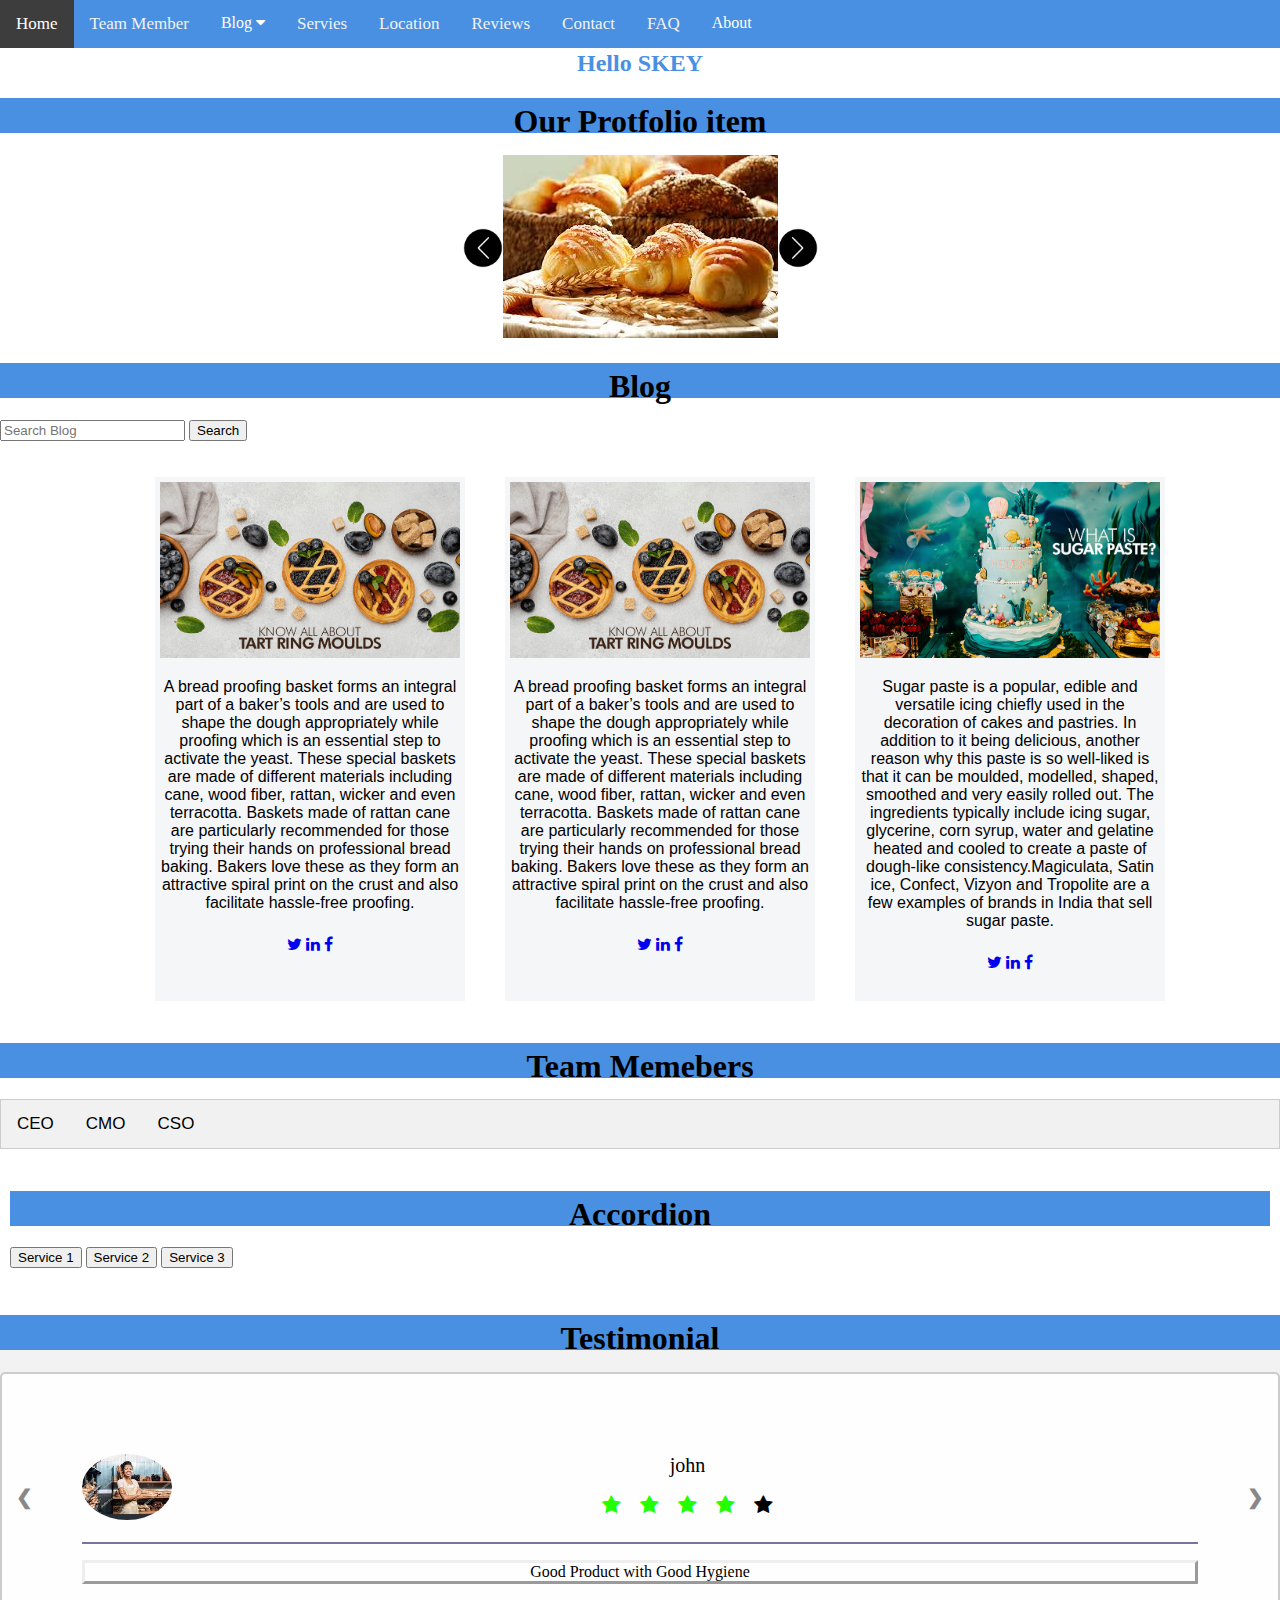
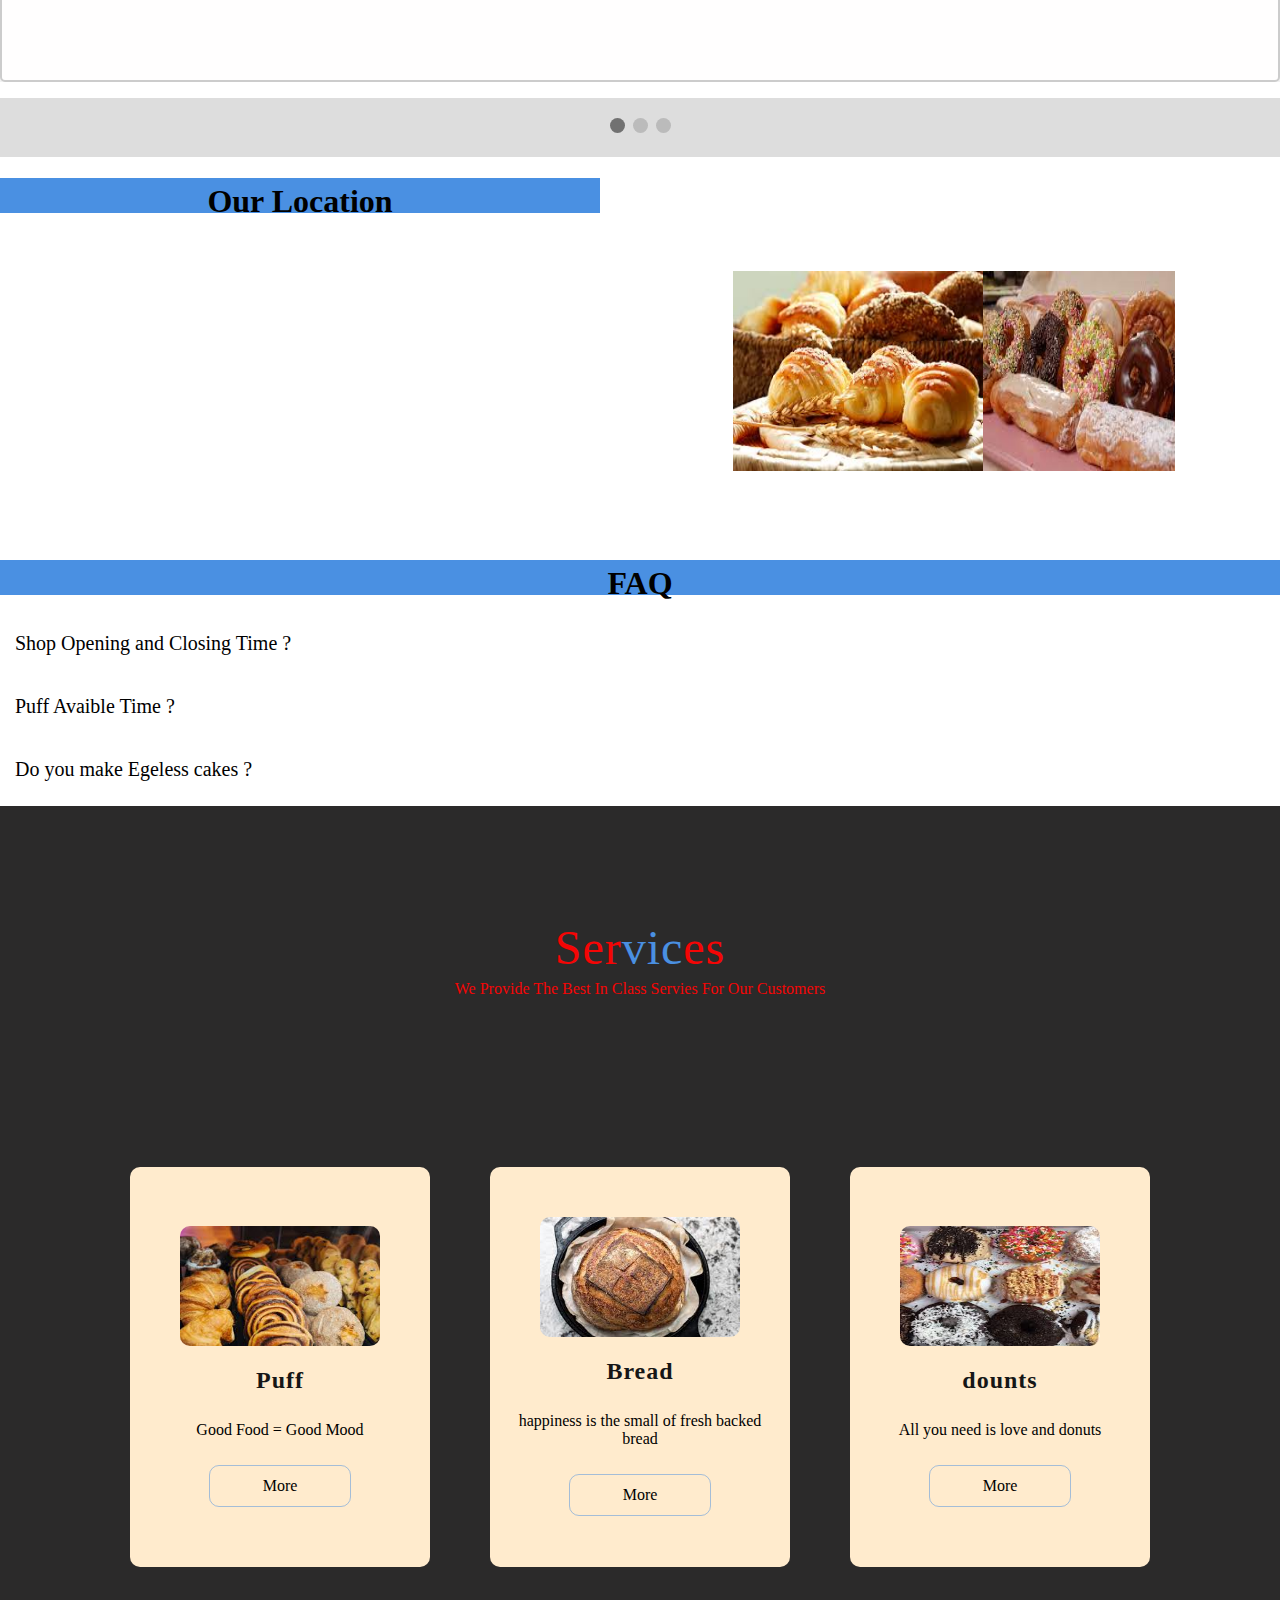
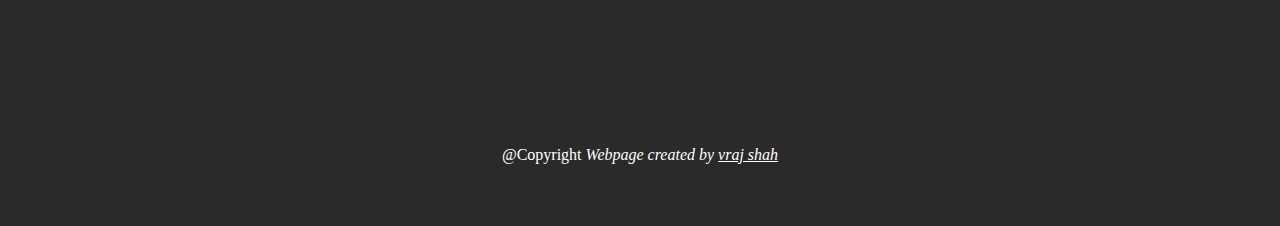
<file: index.html>
<!DOCTYPE html>
<html>
    <head>
        <title>Task 1</title>
        <meta property="og:title" content="bakery" />
        <meta name="description" content="Bakery Website">
        <meta name="keywords" content="HTML,CSS,bakery,puff,bread,dounts">
        <meta name="content" content="bakery,puff,bread,dounts">
        <meta name="viewport" content="width=device-width, initial-scale=1.0">
        <meta property="og:title" content="Bakery" />
        <meta property="og:description" content="Bakery Website" />
        <meta property="og:url" content="https://www.facebook.com/">
        <meta property="og:image"
            content="https://www.google.com/url?sa=i&url=https%3A%2F%2Fwww.bakerykart.com%2Fbaking-world-blog&psig=AOvVaw1qV8MzOr4Lshgkpi6bEdlQ&ust=1676005937783000&source=images&cd=vfe&ved=0CA0QjRxqFwoTCICR0f_Wh_0CFQAAAAAdAAAAABAD"
            />
        <meta property="og:keywords" content="Bakery,Puff,Bread,Dounts">
        <link rel="stylesheet" href="css/task.css">
        <link rel="stylesheet"
            href="https://cdnjs.cloudflare.com/ajax/libs/font-awesome/4.7.0/css/font-awesome.min.css">
    </head>
    <body>
        <header id="header">
            <div class="topnav" id="myTopnav">
                <div class="navbar">
                    <a href="#protfolio">Home</a>
                    <a href="#teammember">Team Member</a>
                    <div class="dropdown" >
                        <button class="dropbtn" onclick="dropbutton()" onblur="document.querySelector('#myDropdown').classList.remove('show')">Blog  <i class="fa fa-caret-down"></i>
                        </button>
                        <div class="dropdown-content" id="myDropdown" >
                            <a href="blog.html">Create blog</a>
                        </div>
                    </div>
                    <a href="#services">Servies</a>
                    <a href="#location">Location</a>
                    <a href="#Testi">Reviews</a>
                    <a href="contact.html">Contact</a>
                    <a href="#FAQ">FAQ</a>
                    <div class="dropdownn">
                        <button class="dropbtnn">About
                        </button>
                        <div class="dropdown-contentt">
                            <a href="#">Company Profile</a>
                            <a href="#">Guide Profile</a>
                            <a href="#">Rules & Regulation</a>
                        </div>
                    </div>
                    <a href="javascript:void(0);" class="icon" onclick="hamburger()">
                        <i class="fa fa-bars"></i>
                    </a>
                </div>
            </div>
        </header>
        <main>
            <h2 style="color:#4a90e2; text-align: center; margin-top: 50px;">Hello SKEY</h2>
            <section class="protfolio" id="protfolio">
                <h1 style="text-align:center;background-color: #4a90e2;">Our
                    Protfolio item</h1>
                <div class="port">
                    <!-- <a href="product.html"><img src="img/1_2.jpg" alt="Puff"
                            width="300" height="250" class="img">
                        <img src="img/1_1.jpg" alt="Puff" width="300"
                            height="250"
                            class="img">
                        <img src="img/1_3.jpg" alt="Puff" width="300"
                            height="250"
                            class="img"></a> -->
                    <div class="carousel">
                    <a class="carousel-control-prev" href="#"><img src="img/leftt.png"></a>
                        <div class="carousel-inner">
                            <a href="product.html">    
                                <div class="carousel-item">
                                    <img src="img/1_1.jpg" alt="puff">
                                </div>
                                <div class="carousel-item">
                                    <img src="img/1_2.jpg" alt="puff">
                                </div>
                                <div class="carousel-item">
                                    <img src="img/1_3.jpg" alt="puff">
                                </div>
                            </a>
                        </div>
                            <!-- <a class="carousel-control-prev" href="#">&lt;</a> -->
                    <a class="carousel-control-next" href="#"><img src="img/right.png"></a>
                    </div>
                </div>
            </section>
            <section class="blog" id="blog">
                <h1 style="text-align:center;background-color: #4a90e2;">Blog</h1>
                <!-- <div class="searchandbtn"> -->
                    <input type="text" id="search-inp" placeholder="Search Blog">
                    <button id="search-button">Search</button>
                <!-- </div> -->
                <ul id="posts">
                    <div class="row">
                        <li class="post">
                            <div class="card">
                                <img src="img/blog.jpg" alt="bread"
                                    style="width:100%;">
                                <p id="search">A bread proofing basket forms an
                                    integral
                                    part of a
                                    baker’s tools and are used to shape the dough
                                    appropriately while proofing which is an
                                    essential
                                    step to activate the yeast. These special
                                    baskets
                                    are made of different materials including cane,
                                    wood
                                    fiber, rattan, wicker and even terracotta.
                                    Baskets
                                    made of rattan cane are particularly recommended
                                    for
                                    those trying their hands on professional bread
                                    baking. Bakers love these as they form an
                                    attractive
                                    spiral print on the crust and also facilitate
                                    hassle-free proofing.</p>
                                <div style="margin: 24px 0;">
                                    <a href="https://twitter.com/"><i class="fa
                                            fa-twitter"></i></a>
                                    <a href="https://www.linkedin.com/"><i class="fa
                                            fa-linkedin"></i></a>
                                    <a href="https://www.facebook.com/"><i class="fa
                                            fa-facebook"></i></a>
                                </div>
                            </div>
                        </li>
                        <li class="post">
                            <div class="card">
                                <img src="img/blog.jpg" alt="blog"
                                    style="width:100%;">
                                <p id="search">A bread proofing basket forms an
                                    integral
                                    part of a
                                    baker’s tools and are used to shape the dough
                                    appropriately while proofing which is an
                                    essential
                                    step to activate the yeast. These special
                                    baskets
                                    are made of different materials including cane,
                                    wood
                                    fiber, rattan, wicker and even terracotta.
                                    Baskets
                                    made of rattan cane are particularly recommended
                                    for
                                    those trying their hands on professional bread
                                    baking. Bakers love these as they form an
                                    attractive
                                    spiral print on the crust and also facilitate
                                    hassle-free proofing.</p>
                                <div style="margin: 24px 0;">
                                    <a href="https://twitter.com/"><i class="fa
                                            fa-twitter"></i></a>
                                    <a href="https://www.linkedin.com/"><i class="fa
                                            fa-linkedin"></i></a>
                                    <a href="https://www.facebook.com/"><i class="fa
                                            fa-facebook"></i></a>
                                </div>
                            </div> 
                        </li>
                        <li class="post">
                            <div class="card">
                                <img src="img/blog2.jpg" alt="blog"
                                    style="width:100%;">
                                <p id="search">Sugar paste is a popular, edible and
                                    versatile icing
                                    chiefly used in the decoration of cakes and
                                    pastries. In addition to it being delicious,
                                    another
                                    reason why this paste is so well-liked is that
                                    it
                                    can be moulded, modelled, shaped, smoothed and
                                    very
                                    easily rolled out. The ingredients typically
                                    include
                                    icing sugar, glycerine, corn syrup, water and
                                    gelatine heated and cooled to create a paste of
                                    dough-like consistency.Magiculata, Satin ice,
                                    Confect, Vizyon and Tropolite are a few examples
                                    of
                                    brands in India that sell sugar paste.</p>
                                <div style="margin: 24px 0;">
                                    <a href="https://twitter.com/"><i class="fa
                                            fa-twitter"></i></a>
                                    <a href="https://www.linkedin.com/"><i class="fa
                                            fa-linkedin"></i></a>
                                    <a href="https://www.facebook.com/"><i class="fa
                                            fa-facebook"></i></a>
                                </div>
                            </div>
                        </li>
                    </div>

                </ul>
            </section>
            <section class="teammember" id="teammember">
                <h1 style="text-align:center;background-color: #4a90e2;">Team
                    Memebers</h1>
                <div class="tab">
                    <button class="tablinks" onclick="member(event, 'CEO')" title="click to show ceo details">CEO</button>
                    <button class="tablinks" onclick="member(event, 'CMO')" title="click to show cmo details">CMO</button>
                    <button class="tablinks" onclick="member(event, 'CSO')" title="click to show cso details">CSO</button>
                  </div>
                <div class="row">
                    <div id="CEO" class="tabcontent">
                        <div class="card">
                            <img src="img/women.jpg" alt="Jane"
                                style="width:100%">
                            <h2>Jane Doe</h2>
                            <p class="title">CEO & Founder</p>
                            <p>jane_doe@gmail.com</p>
                            <p><button class="t-btn">Contact</button></p>
                        </div>
                    </div>
                    <div id="CMO" class="tabcontent">
                        <div class="card">
                            <img src="img/women.jpg" alt="Mike"
                                style="width:100%">
                            <h2>Mike Ross</h2>
                            <p class="title">CMO</p>
                            <p>Mike@yahoo.com</p>
                            <p><button class="t-btn">Contact</button></p>
                        </div>
                    </div>

                    <div id="CSO" class="tabcontent">
                        <div class="card">
                            <img src="img/men.jpg" alt="John"
                                style="width:100%">
                            <h2>John Doe</h2>
                            <p class="title">CSO</p>
                            <p>john@gmail.com</p>
                            <p><button class="t-btn">Contact</button></p>
                        </div>
                    </div>
                </div>
            </section>

            
            <section class="accordion">
                    <div>
                        <h1 style="text-align:center;background-color: #4a90e2;">Accordion</h1>
                        <dl>
                            <button class="accordion-header">Service 1</button>
                            <dd class="accordion-content">
                            <!-- <h3>Puff</h3> -->
                            <h2 style="color:rgb(10, 12, 10);font-family: Verdana, Geneva, Tahoma, sans-serif;">Puff</h2>
                            <img src="img/1_1.jpg" alt="puff">
                            </dd>
                            <button class="accordion-header">Service 2</button>
                            <dd class="accordion-content">
                            <!-- <h3>Bread</h3> -->
                            <h2 style="color:rgb(10, 12, 10); font-family: Verdana, Geneva, Tahoma, sans-serif;">Bread</h2>
                            <img src="img/bread2.jpg" alt="bread">
                            </dd>
                            <button class="accordion-header">Service 3</button>
                            <dd class="accordion-content">
                            <h2 style="color:rgb(10, 12, 10);font-family: Verdana, Geneva, Tahoma, sans-serif;">Donuts</h2>
                            <!-- <h3>Donuts</h3> -->
                            <img src="img/donuts3.jpg" alt="Donuts">
                            </dd>
                        </dl>
            </section>
            <section id="Testi">
            <div class="slideshow-container">
                <h1 style="text-align:center;background-color: #4a90e2;">Testimonial</h1>
                <div class="testi">
                    <img src="img/women.jpg" alt="Avatar"
                        style="width:90px">
                    <span class="rating">john</span>
                    <br><br>
                    <span class="fa fa-star checked"></span>
                    <span class="fa fa-star checked"></span>
                    <span class="fa fa-star checked"></span>
                    <span class="fa fa-star checked"></span>
                    <span class="fa fa-star"></span><br><br><hr
                        style="border-color: rgb(124, 115,
                        156);border-style:
                        solid;">
                    <p style="border-style: outset">Good Product with Good
                        Hygiene</p>
                </div>

                <div class="testi">
                    <img src="img/men.jpg" alt="Avatar" style="width:90px">
                    <span class="rating">Smith</span>
                    <br><br>
                    <span class="fa fa-star checked"></span>
                    <span class="fa fa-star checked"></span>
                    <span class="fa fa-star checked"></span>
                    <span class="fa fa-star"></span>
                    <span class="fa fa-star"></span><br><br><hr
                        style="border-color: rgb(124, 115,
                        156);border-style:
                        solid;border-width: 1px;">
                    <p style="border-style: outset">My hole experience has
                        been
                        amazing.The Staff was so polite and caring.</p>
                </div>

                <div class="testi">
                    <img src="img/women2.jpg" alt="Avatar"
                        style="width:90px"><br><br><br>
                    <span class="rating">Lena</span>
                    <br><br>
                    <span class="fa fa-star checked"></span>
                    <span class="fa fa-star checked"></span>
                    <span class="fa fa-star checked"></span>
                    <span class="fa fa-star checked"></span>
                    <span class="fa fa-star"></span><br><br><hr
                        style="border-color: rgb(124, 115,
                        156);border-style:
                        solid;">
                    <p style="border-style: outset">Good Puff Quality</p>
                </div>
                <a class="prev" onclick="plusSlides(-1)">❮</a>
                <a class="next" onclick="plusSlides(1)">❯</a>
            </div>
            <div class="dot-container">
                <span class="dot" onclick="currentSlide(1)"></span>
                <span class="dot" onclick="currentSlide(2)"></span>
                <span class="dot" onclick="currentSlide(3)"></span>
            </div>
            </section>

            <!-- ------------------------------------------------------------------>
            <section id="location">
                <div class="locationheder">
                    <div class="location">
                        <h1 style="text-align:center;background-color:
                            #4a90e2;">Our Location</h1>
                        <iframe
                            src="https://www.google.com/maps/embed?pb=!1m18!1m12!1m3!1d3783.3115689258616!2d73.87774911468829!3d18.514817287412335!2m3!1f0!2f0!3f0!3m2!1i1024!2i768!4f13.1!3m3!1m2!1s0x3bc2c04f2a978d45%3A0x386bee1e06d701ac!2sKayani%20Bakery!5e0!3m2!1sen!2sin!4v1676209412976!5m2!1sen!2sin"
                            width="600" height="300" style="border:0;"
                            allowfullscreen="" loading="lazy"
                            referrerpolicy="no-referrer-when-downgrade"></iframe>
                    </div>
                    <div id="slidshow">
                        <div id="slidebox">
                            <div class="slideing">
                                <img src="img/1_1.jpg" alt=""
                                    class="slideing"
                                    />
                                <img src="img/donuts1.jpg" alt=""
                                    class="slideing"
                                    />
                                <img src="img/bread1.jpg" alt=""
                                    class="slideing" />
                                <img src="img/donuts3.jpg" alt=""
                                    class="slideing"
                                    />
                                <img src="img/1_3.jpg" alt=""
                                    class="slideing"
                                    />

                                <img src="img/1_1.jpg" alt=""
                                    class="slideing"
                                    />
                                <img src="img/donuts1.jpg" alt=""
                                    class="slideing"
                                    />
                                <img src="img/bread1.jpg" alt=""
                                    class="slideing" />
                                <img src="img/donuts3.jpg" alt=""
                                    class="slideing"
                                    />
                                <img src="img/1_3.jpg" alt=""
                                    class="slideing"
                                    />
                            </div>
                        </div>
                    </div>
                </div>
            </section>

            <!-- <section id="FAQ">
                <h1 style="text-align:center;background-color: #4a90e2;">FAQ</h1>
            <div>
                <button class="accordion-header">Puff Avaible Time ?</button>
                <div class="accordion-content">
                    <img src="img/women.jpg" alt="Avatar"
                        style="width:90px">
                        <span class="faq">Puff Avaible Time ?</span>
                    <hr style="border-color: rgb(124, 115,
                        156);border-style:
                        solid;">
                    <p style="border-style: outset">Answer :- Puff Avaiable time 8Am to 6PM</p>
                </div>
                <button class="accordion-header">Shop Opening and Closing Time ?</button>
                <div class="accordion-content">
                    <img src="img/women.jpg" alt="Avatar"
                        style="width:90px">
                        <span class="faq" style="">Shop Opening and Closing Time ?</span>
                    <hr style="border-color: rgb(124, 115,
                        156);border-style:
                        solid;">
                    <p style="border-style: outset">Answer :- We Are open to 7Am to 10PM</p>
                </div>
                <button class="accordion-header">Do you make Egeless cakes ?</button>
                <div class="accordion-content">
                    <img src="img/men.jpg" alt="Avatar"
                    style="width:90px">
                    <span class="faq">Do you make Egeless cakes ?</span>
                <hr style="border-color: rgb(124, 115,
                    156);border-style:
                    solid;">
                <p style="border-style: outset">Answer :- Yes we make egeless Cakes</p>
                </div>
              </div>
            </section> -->
            <section id="FAQ">
                <h1 style="text-align:center;background-color: #4a90e2;">FAQ</h1>
                <div class="layout">
                    <div class="accordion">
                        <div class="accordion__question">
                            <p>Shop Opening and Closing Time ?</p>
                        </div>
                        <div class="accordion__answer">
                            <p>We Are open to 7Am to 10PM</p>
                        </div>
                    </div>
                    <div class="accordion">
                        <div class="accordion__question">
                            <p>Puff Avaible Time ?</p>
                        </div>
                        <div class="accordion__answer">
                            <p>Puff Avaiable time 8Am to 6PM</p>
                        </div>
                    </div>
                    <div class="accordion">
                        <div class="accordion__question">
                            <p>Do you make Egeless cakes ?</p>
                        </div>
                        <div class="accordion__answer">
                            <p>Yes we make egeless Cakes</p>
                        </div>
                    </div>
                </div>
            </section>


            <button onclick="topFunction()" id="topbtn" title="Go to top"><img src="img/arrow.png" height="20px" width="20px"></button>

                <section class="services" id="services">
                    <!--heading---------------->
                    <div class="s-heading">
                        <h1>Ser<font color="#4a90e2">vic</font>es</h1>
                        <p>We Provide The Best In Class Servies For Our
                            Customers</p>
                    </div>
                    <!--services-box-container------------------->
                    <div class="s-box-container">
                        <!-- card1 -->
                        <div class="s-box">
                            <img alt="1" src="img/1_2.jpg" />
                            <h1>Puff</h1>
                            <p>Good Food = Good Mood</p>
                            <a class="s-btn" id="moredetail" href="#">More</a>
                            <div id="myModal" class="modal">
                                <!-- Modal content -->
                                <div class="modal-content">
                                    <span class="close">&times;</span>
                                    <p>We Serving Puff,Bread,Dounts Every
                                        Day
                                        With Good Quality and Hygiene..</p>
                                </div>
                            </div>
                        </div>
                        <!-- card2	 -->
                        <div class="s-box">
                            <img alt="2" src="img/bread2.jpg" />
                            <h1>Bread</h1>
                            <p>happiness is the small of fresh backed bread</p>
                            <a class="s-btn" id="moredetail1" href="#">More</a>
                            <div id="myModal1" class="modal">
                                <!-- Modal content -->
                                <div class="modal-content">
                                    <!-- <span class="close">&times;</span> -->
                                    <p>We Serving Bread</p>
                                </div>
                            </div>
                        </div>
                        <!-- card3 -->
                        <div class="s-box">
                            <img alt="3" src="img/donuts2.jpg" />
                            <h1>dounts</h1>
                            <p>All you need is love and donuts</p>
                            <a class="s-btn" id="moredetail2" href="#">More</a>
                            <div id="myModal2" class="modal">
                                <!-- Modal content -->
                                <div class="modal-content">
                                    <!-- <span class="close">&times;</span> -->
                                    <p>We Serving Puff,Bread,DountsWith Good Quality and Hygiene..</p>
                                </div>
                            </div>
                        </div>
                    </div>
                </section>
                <div class="footer">
                    @Copyright <i>Webpage created by <u>vraj shah</u></i>
                </div>
        </main>
        <script src="js/index.js"></script>
    </body>

</html>
</file>
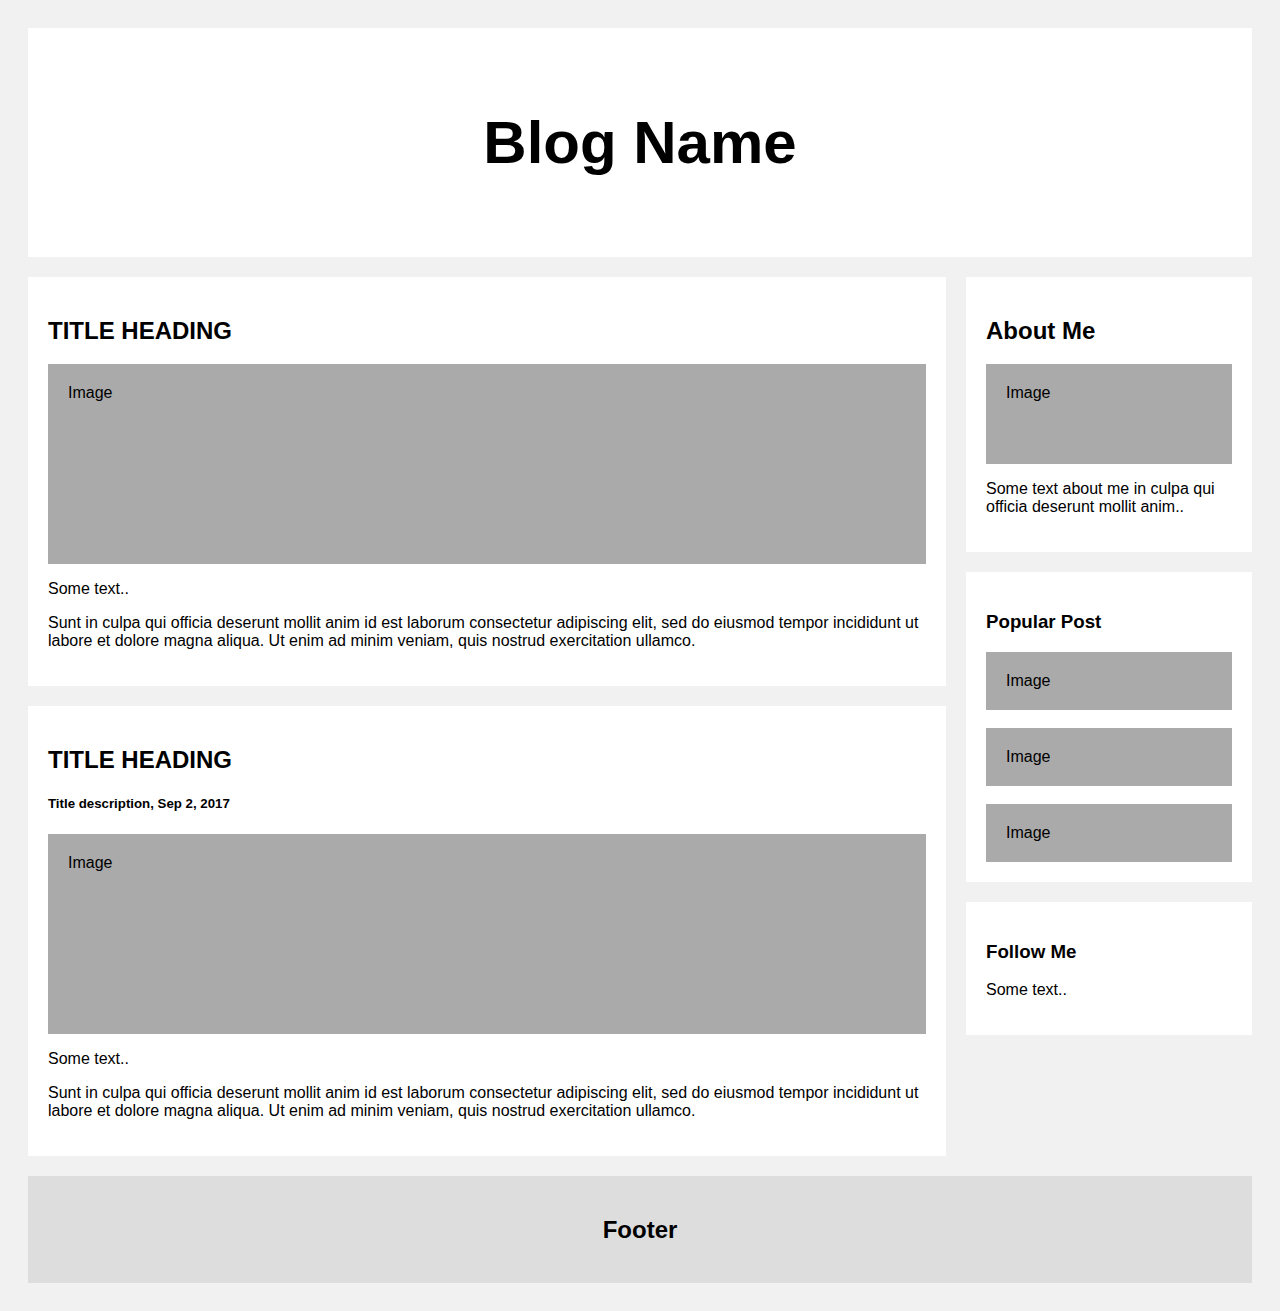
<file: blog.html>
<!DOCTYPE html>
<html>
<head>
<meta name="viewport" content="width=device-width, initial-scale=1">
<style>
* {
  box-sizing: border-box;
}

@media screen and (max-width: 800px) {
  * {   
    width: 100%;
    padding: 0;
  }
}
/* Add a gray background color with some padding */
body {
  font-family: Arial;
  padding: 20px;
  background: #f1f1f1;
}

/* Header/Blog Title */
.header {
  padding: 30px;
  font-size: 40px;
  text-align: center;
  background: white;
}

/* Create two unequal columns that floats next to each other */
/* Left column */
.leftcolumn {   
  float: left;
  width: 75%;
}

/* Right column */
.rightcolumn {
  float: left;
  width: 25%;
  padding-left: 20px;
}

/* Fake image */
.fakeimg {
  background-color: #aaa;
  width: 100%;
  padding: 20px;
}

/* Add a card effect for articles */
.card {
   background-color: white;
   padding: 20px;
   margin-top: 20px;
}

/* Clear floats after the columns */
.row:after {
  content: "";
  display: table;
  clear: both;
}

/* Footer */
.footer {
  padding: 20px;
  text-align: center;
  background: #ddd;
  margin-top: 20px;
}

/* Responsive layout - when the screen is less than 800px wide, make the two columns stack on top of each other instead of next to each other */
@media screen and (max-width: 800px) {
  .leftcolumn, .rightcolumn {   
    width: 100%;
    padding: 0;
  }
}
</style>
</head>
<body>

<div class="header">
  <h2>Blog Name</h2>
</div>

<div class="row">
  <div class="leftcolumn">
    <div class="card">
      <h2>TITLE HEADING</h2>
      <div class="fakeimg" style="height:200px;">Image</div>
      <p>Some text..</p>
      <p>Sunt in culpa qui officia deserunt mollit anim id est laborum consectetur adipiscing elit, sed do eiusmod tempor incididunt ut labore et dolore magna aliqua. Ut enim ad minim veniam, quis nostrud exercitation ullamco.</p>
    </div>
    <div class="card">
      <h2>TITLE HEADING</h2>
      <h5>Title description, Sep 2, 2017</h5>
      <div class="fakeimg" style="height:200px;">Image</div>
      <p>Some text..</p>
      <p>Sunt in culpa qui officia deserunt mollit anim id est laborum consectetur adipiscing elit, sed do eiusmod tempor incididunt ut labore et dolore magna aliqua. Ut enim ad minim veniam, quis nostrud exercitation ullamco.</p>
    </div>
  </div>
  <div class="rightcolumn">
    <div class="card">
      <h2>About Me</h2>
      <div class="fakeimg" style="height:100px;">Image</div>
      <p>Some text about me in culpa qui officia deserunt mollit anim..</p>
    </div>
    <div class="card">
      <h3>Popular Post</h3>
      <div class="fakeimg">Image</div><br>
      <div class="fakeimg">Image</div><br>
      <div class="fakeimg">Image</div>
    </div>
    <div class="card">
      <h3>Follow Me</h3>
      <p>Some text..</p>
    </div>
  </div>
</div>

<div class="footer">
  <h2>Footer</h2>
</div>

</body>
</html>
</file>
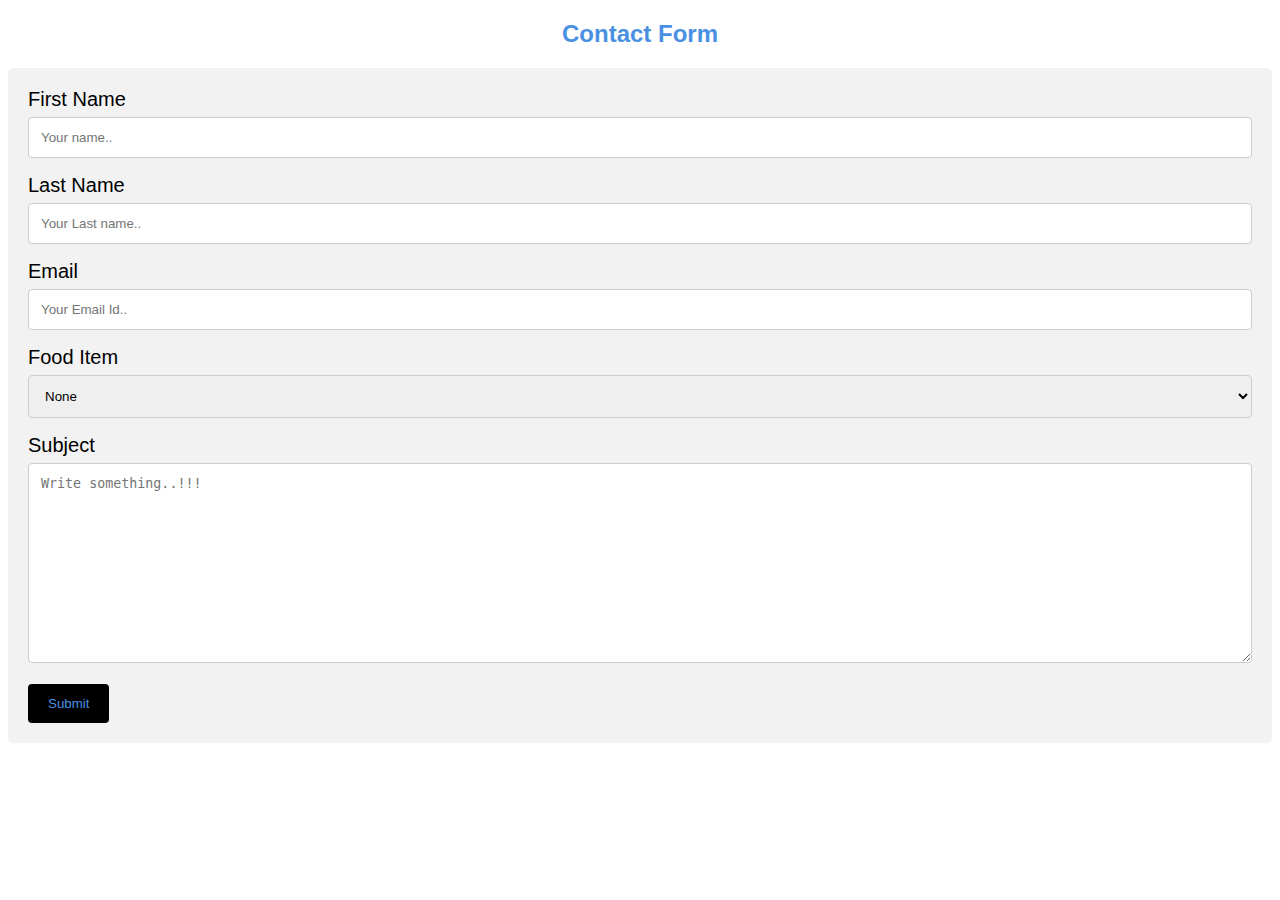
<file: contact.html>
<!DOCTYPE html>
<html>
  <head>
    <meta name="viewport" content="width=device-width, initial-scale=1">
    <style>
body {font-family: Arial, Helvetica, sans-serif;}
* {box-sizing: border-box;}


@media only screen and (min-width: 601px) {
  div.container {
    font-size: 20px;
  }
}

/* If the screen size is 600px or less, set the font-size of <div> to 30px */
@media only screen and (max-width: 600px) {
  div.container {
    font-size: 10px;
  }
}
input[type=text],input[type=email], select, textarea {
  width: 100%;
  padding: 12px;
  border: 1px solid #ccc;
  border-radius: 4px;
  box-sizing: border-box;
  margin-top: 6px;
  margin-bottom: 16px;
  resize: vertical;
}

input[type=submit] {
  background-color: #000;
  color: #4a90e2;
  padding: 12px 20px;
  border: none;
  border-radius: 4px;
  cursor: pointer;
}

input[type=submit]:hover {
  background-color: #555;
  box-shadow: #4a90e2;
}

.container {
  border-radius: 5px;
  background-color: #f2f2f2;
  padding: 20px;
}

</style>
  </head>
  <body>

    <h2 style="color:#4a90e2; text-align: center;">Contact Form</h2>
    <div class="container">
      <form id="contact" onsubmit="return validate()" action="index.html"
        method="post">
        <label for="fname">First Name</label>
        <input type="text" id="fname" name="fname" placeholder="Your name..">

        <label for="lname">Last Name</label>
        <input type="text" id="lname" name="lname"
          placeholder="Your Last name.." >

        <label for="email">Email</label>
        <input type="email" id="email" name="email"
          placeholder="Your Email Id..">

        <label for="food">Food Item</label>
        <select name="food" id="food">
          <option value="">None</option>
          <option value="puff">Puff</option>
          <option value="cake">Cake</option>
          <option value="donuts">Donuts</option>
          <option value="bread">Bread</option>
        </select>

        <label for="subject">Subject</label>
        <textarea id="subject" name="subject" placeholder="Write something..!!!"
          style="height:200px"></textarea>
        <input type="submit" value="Submit">
      </form>
    </div>
    <script>
      const form = document.getElementById('contact');
      form.addEventListener('submit', e => {
        e.preventDefault();
    
        const fname = document.getElementById('fname');
        const lname = document.getElementById('lname');
        const email = document.getElementById('email');
        const food = document.getElementById('food');
        
        if (!fname.value || !email.value || !lname.value || !food.value) {
          alert('All fields are required');
        } else {
          form.submit();
        }
      });
    
    </script>
  </body>
</html>
</file>
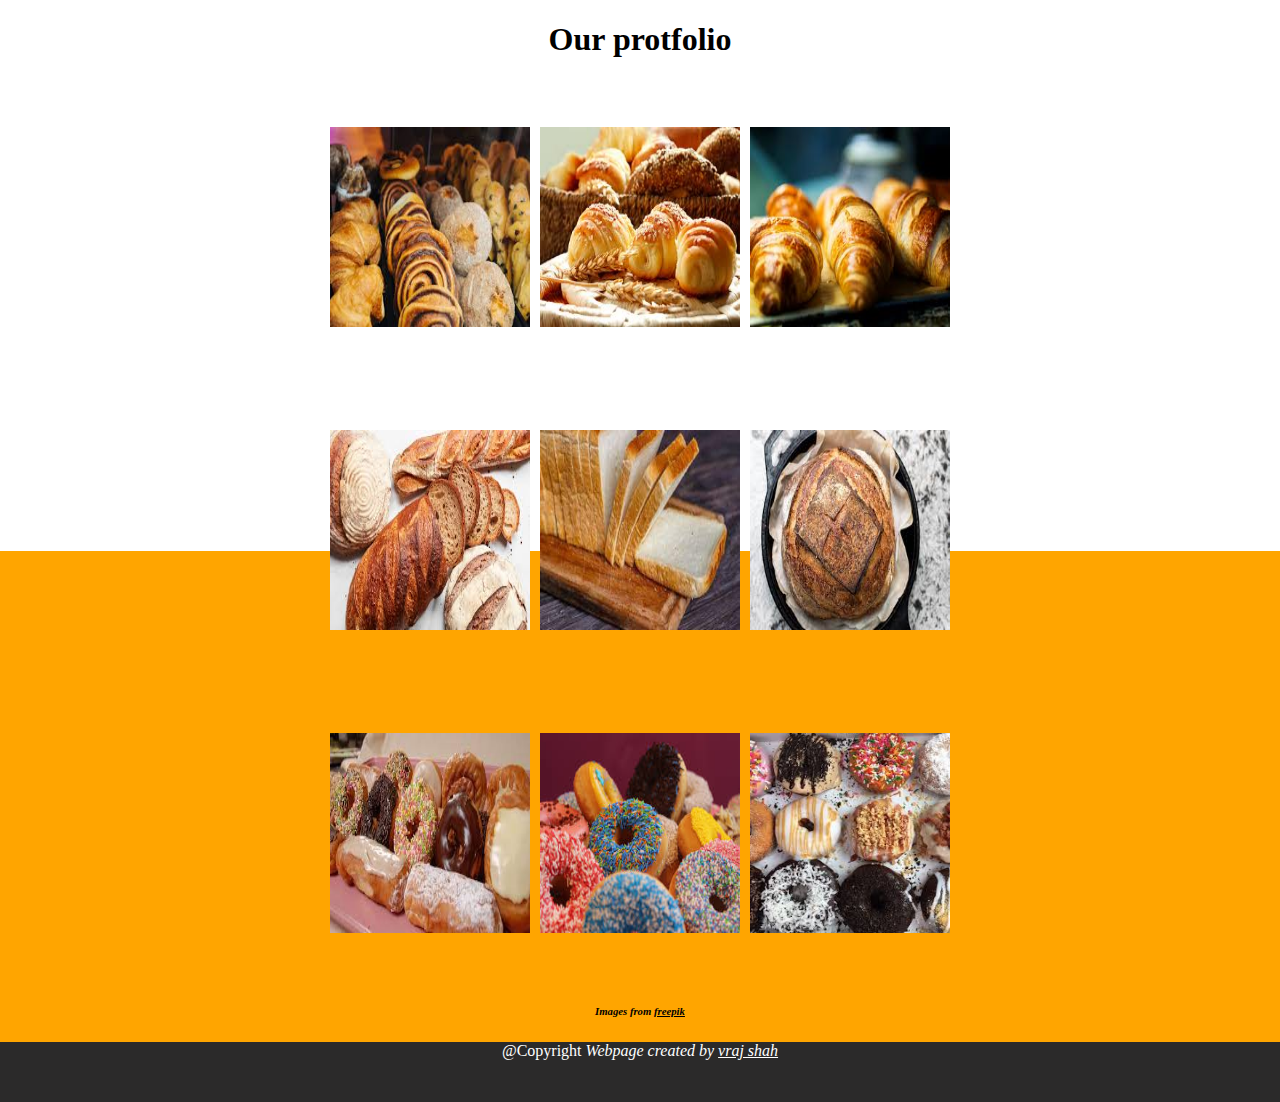
<file: product.html>
<!DOCTYPE html>
<html>

<head>
  <meta name="viewport" content="width=device-width, initial-scale=1">
  <title>
    Our Product page
  </title>
  <style>

    /* light box with focus */

    /* body {
      background: linear-gradient(to top, orange 50%, white 50%)no-repeat;
      margin: 0%;
      padding: 0%;
    }

    .row {
      display: flex;
      justify-content: center;
    }
    .img {
      margin: 10px;
    }

    .footer {
      width: 100%;
      height: 80px;
      background-color: rgb(43, 42, 42);
      color: white;
      text-align: center;
    }
    .lightbox:focus img {
      position: absolute;
      object-fit: cover;
      align-items: center;
      width: 300px;
      height: 300px;
    }
 */

    /** LIGHTBOX MARKUP  target **/

    /* .lightbox {
  display: none;
  position: fixed;
  z-index: 999;
  top: 0;
  left: 0;
  right: 0;
  bottom: 0;
  padding: 1em;
  background: rgba(0, 0, 0, 0.8);
} */

    /* Unhide the lightbox when it's the target */


    /* .lightbox:target {
  display: block;
} */

    /* .lightbox span {
  display: block;
  width: 100%;
  height: 100%; 
  background-position: center;
  background-repeat: no-repeat;
  background-size: contain;
} */
body{
  background: linear-gradient(to top, orange 50%, white 50%)no-repeat;
  margin: 0;
}
.grid{
  display: grid;
  grid-template-columns: repeat(3,200px);
  justify-content: center ;
  align-items: center;
  grid-gap: 10px;
  height: 100vh;
}
.grid img{
  width: 200px;
  height: 200px;
  cursor: pointer;
}
/* bg show */
#lightbox {
  position: fixed;
  z-index: 1000;
  top: 0;
  width: 100%;
  height: 100%;
  background-color: rgba(0, 0, 0, .8);
  display: none;
}

#lightbox.active {
  display: flex;
  justify-content: center;
  align-items: center;
}
/* whiteline */
#lightbox img {
  max-width: 90%;
  max-height: 80%;
  padding: 4px;
  background-color: black;
  border: 2px solid white;
}

.footer {
      width: 100%;
      height: 60px;
      background-color: rgb(43, 42, 42);
      color: white;
      text-align: center;
    }
  </style>
</head>

<body>

  <div style="text-align:center">
    <h1>Our protfolio</h1>
  </div>

  <!-- <div class="row">
    <a href="javascript:(0)" class="lightbox">
      <img src="img/1_2.jpg" alt="Puff" width="300" height="250" class="img"></a>
    <a href="javascript:(0)" class="lightbox">
      <img src="img/1_1.jpg" alt="Puff" width="300" height="250" class="img"></a>
    <a href="javascript:(0)" class="lightbox">
      <img src="img/1_3.jpg" alt="Puff" width="300" height="250" class="img"></a>
  </div>

  <div class="row">
    <a href="javascript:(0)" class="lightbox">
      <img src="img/bread1.jpg" alt="Bread" width="300" height="250" class="img"></a>
    <a href="javascript:(0)" class="lightbox">
      <img src="img/bread3.jpg" alt="Bread" width="300" height="250" class="img"></a>
    <a href="javascript:(0)" class="lightbox">
      <img src="img/bread2.jpg" alt="Bread" width="300" height="250" class="img"></a>
  </div>

  <div class="row">
    <a href="javascript:(0)" class="lightbox">
      <img src="img/donuts1.jpg" alt="Donuts" width="300" height="250" class="img"></a>
    <a href="javascript:(0)" class="lightbox">
      <img src="img/donuts3.jpg" alt="Donuts" width="300" height="250" class="img"></a>
    <a href="javascript:(0)" class="lightbox">
      <img src="img/donuts2.jpg" alt="Donuts" width="300" height="250" class="img"></a>
  </div> -->

  <div class="grid">
    <img src="img/1_2.jpg">
    <img src="img/1_1.jpg">
    <img src="img/1_3.jpg">
    <img src="img/bread1.jpg">
    <img src="img/bread3.jpg">
    <img src="img/bread2.jpg">
    <img src="img/donuts1.jpg" >
    <img src="img/donuts3.jpg" >
    <img src="img/donuts2.jpg" >
  </div>
  <div style="text-align:center">
    <h6><i>Images from <u>freepik</u></i></h6>
  </div>
  <div class="footer">
    @Copyright <i>Webpage created by <u>vraj shah</u></i>
  </div>
  </div>
  <script>
    const lightbox = document.createElement("div");
lightbox.id = "lightbox";
document.body.appendChild(lightbox);

const images = document.querySelectorAll("img");
images.forEach((image) => {
  image.addEventListener("click", (e) => {
    lightbox.classList.add("active");
    const img = document.createElement("img");
    img.src = image.src;
    while (lightbox.firstChild) {
      lightbox.removeChild(lightbox.firstChild);
    }
    lightbox.appendChild(img);
  });
});

lightbox.addEventListener("click", (e) => {
  if (e.target !== e.currentTarget) return;
  lightbox.classList.remove("active");
});
  </script> 
</body>
</html>
</file>
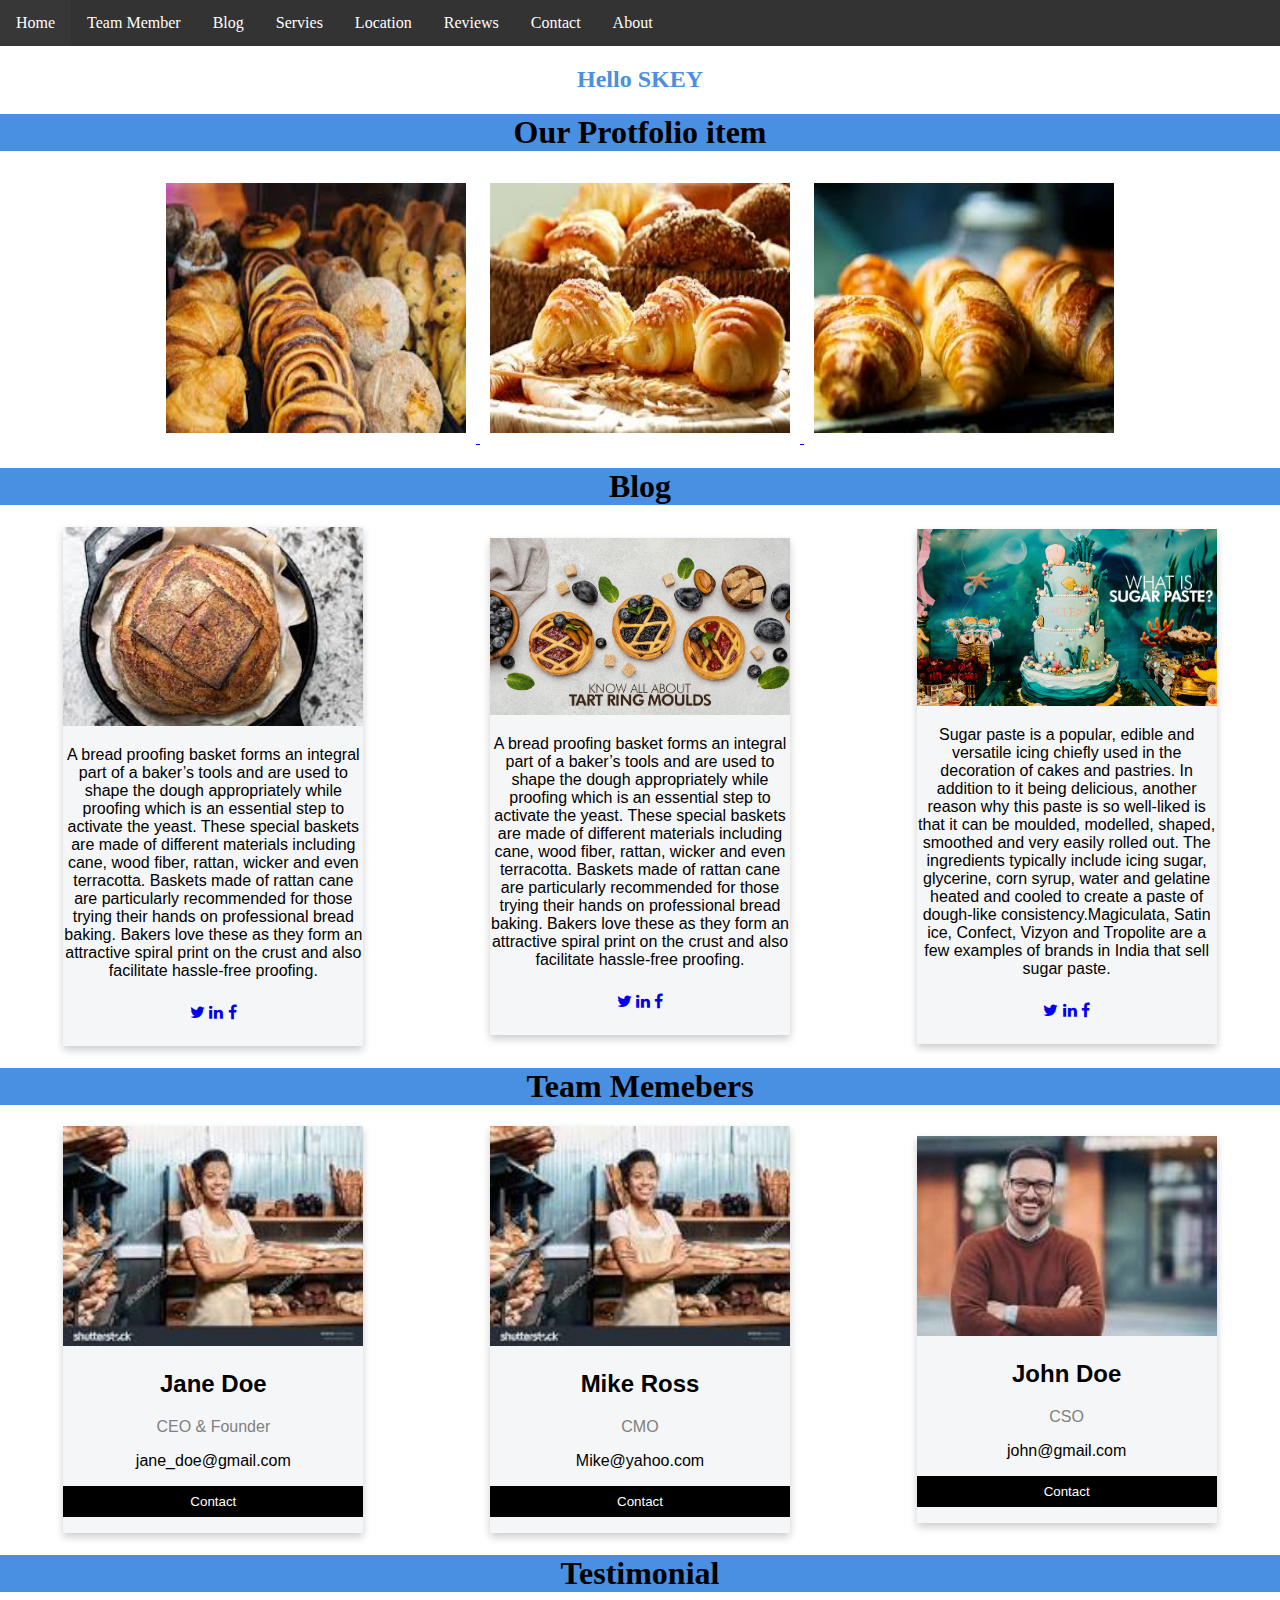
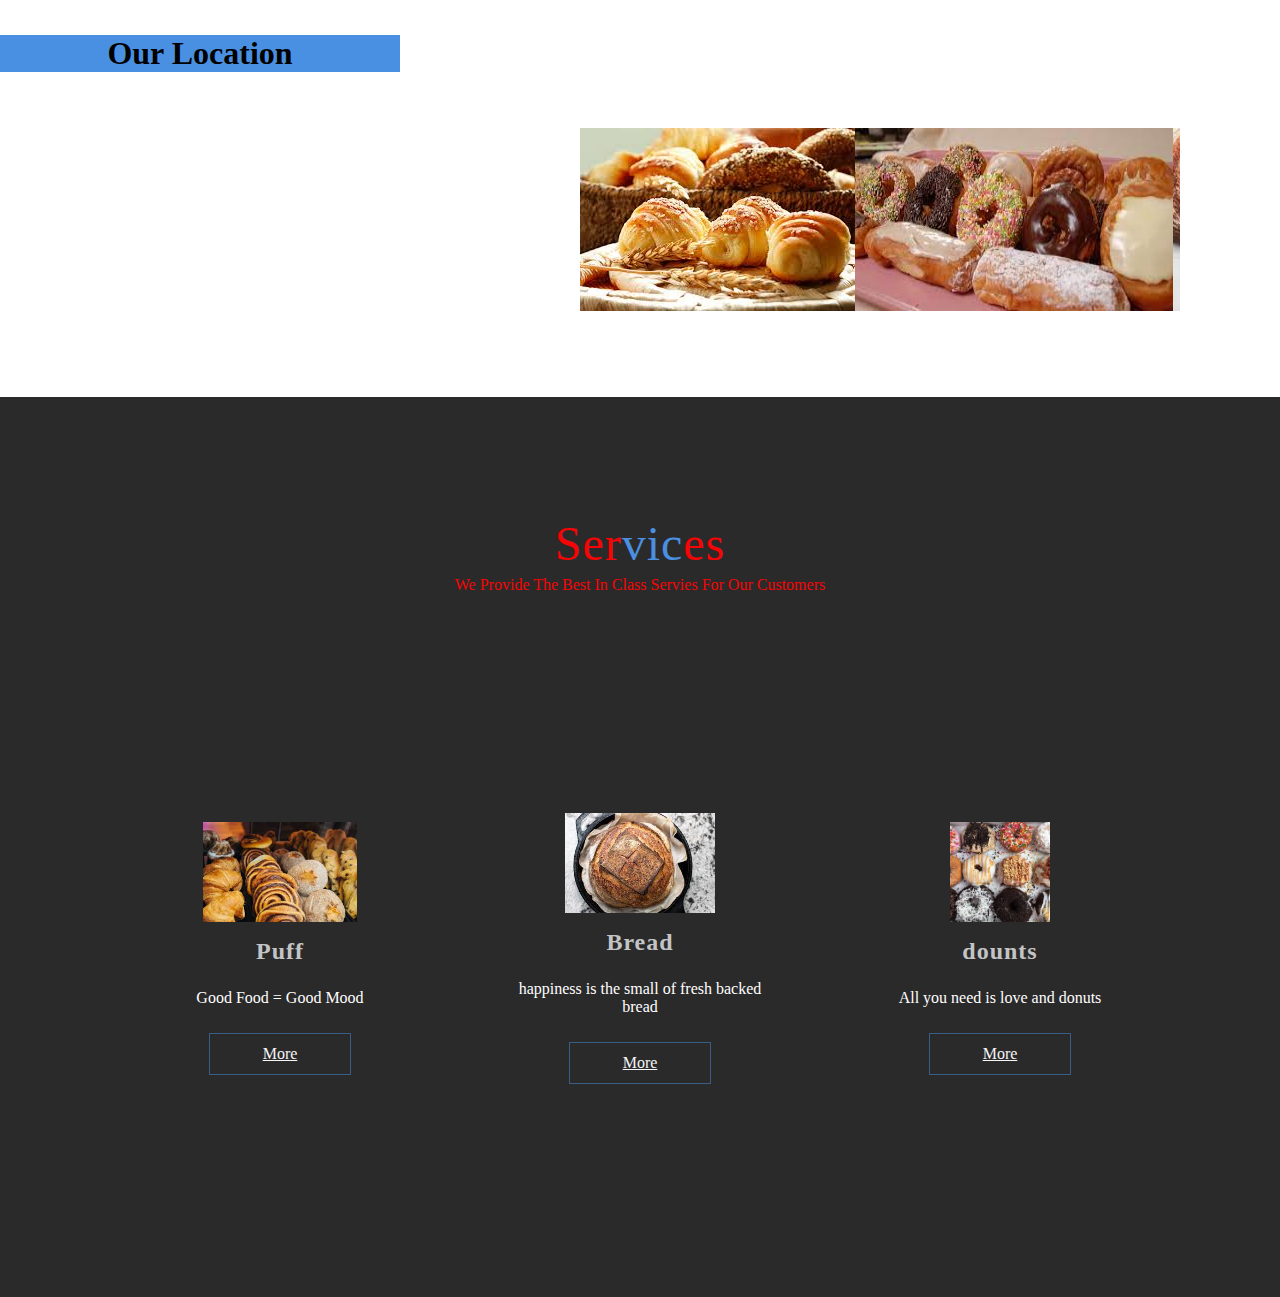
<file: Task 1.html>
<!DOCTYPE html>
<html>
    <head>
        <title>Task 1</title>
        <meta property="og:title" content="bakery" />
        <meta name="description" content="Bakery Website">
        <meta name="keywords" content="HTML,CSS,bakery,puff,bread,dounts">
        <meta name="content" content="bakery,puff,bread,dounts">
        <meta name="viewport" content="width=device-width, initial-scale=1.0">
        <meta property="og:title" content="Bakery" />
        <meta property="og:description" content="Bakery Website" />
        <meta property="og:url" content="https://www.facebook.com/">
        <meta property="og:image"
            content="https://www.google.com/url?sa=i&url=https%3A%2F%2Fwww.bakerykart.com%2Fbaking-world-blog&psig=AOvVaw1qV8MzOr4Lshgkpi6bEdlQ&ust=1676005937783000&source=images&cd=vfe&ved=0CA0QjRxqFwoTCICR0f_Wh_0CFQAAAAAdAAAAABAD"
            />
        <meta property="og:keywords" content="Bakery,Puff,Bread,Dounts">
        <link rel="stylesheet" href="task.css">
        <link rel="stylesheet"
            href="https://cdnjs.cloudflare.com/ajax/libs/font-awesome/4.7.0/css/font-awesome.min.css">
    </head>
    <body>
        <header>
            <div class="navbar">
                <a href="#protfolio">Home</a>
                <a href="#teammember">Team Member</a>
                <div class="dropdown">
                    <button class="dropbtn">Blog
                    </button>
                    <div class="dropdown-content">
                        <a href="blog.html">Create blog</a>
                    </div>
                </div>
                <a href="#services">Servies</a>
                <a href="#location">Location</a>
                <a href="#Testi">Reviews</a>
                <a href="contact.html">Contact</a>
                <div class="dropdown">
                    <button class="dropbtn">About
                    </button>
                    <div class="dropdown-content">
                        <a href="#">Company Profile</a>
                        <a href="#">Guide Profile</a>
                        <a href="#">Rules & Regulation</a>
                    </div>
                </div>
            </div>
        </header>
        <main>
            <h2 style="color:#4a90e2; text-align: center;">Hello SKEY</h2>
            <!-- <img src="1_1.jpg" alt="puff" style="align-items: center;"> -->
            <section class="protfolio" id="protfolio">
                <h1 style="text-align:center;background-color: #4a90e2;">Our
                    Protfolio item</h1>
                <div class="port">
                    <a href="product.html"><img src="1_2.jpg" alt="Puff"
                            width="300" height="250" class="img">
                        <img src="1_1.jpg" alt="Puff" width="300" height="250"
                            class="img">
                        <img src="1_3.jpg" alt="Puff" width="300" height="250"
                            class="img"></a>
                </div>
            </section>
            <section class="blog" id="blog">
                <h1 style="text-align:center;background-color: #4a90e2;">Blog</h1>
                <div class="row">
                    <div class="card">
                        <img src="bread2.jpg" alt="bread" style="width:100%;">
                        <p>A bread proofing basket forms an integral part of a
                            baker’s tools and are used to shape the dough
                            appropriately while proofing which is an essential
                            step to activate the yeast. These special baskets
                            are made of different materials including cane, wood
                            fiber, rattan, wicker and even terracotta. Baskets
                            made of rattan cane are particularly recommended for
                            those trying their hands on professional bread
                            baking. Bakers love these as they form an attractive
                            spiral print on the crust and also facilitate
                            hassle-free proofing.</p>
                        <div style="margin: 24px 0;">
                            <a href="https://twitter.com/"><i class="fa
                                    fa-twitter"></i></a>
                            <a href="https://www.linkedin.com/"><i class="fa
                                    fa-linkedin"></i></a>
                            <a href="https://www.facebook.com/"><i class="fa
                                    fa-facebook"></i></a>
                        </div>
                    </div>

                    <div class="card">
                        <img src="blog.jpg" alt="blog" style="width:100%;">
                        <p>A bread proofing basket forms an integral part of a
                            baker’s tools and are used to shape the dough
                            appropriately while proofing which is an essential
                            step to activate the yeast. These special baskets
                            are made of different materials including cane, wood
                            fiber, rattan, wicker and even terracotta. Baskets
                            made of rattan cane are particularly recommended for
                            those trying their hands on professional bread
                            baking. Bakers love these as they form an attractive
                            spiral print on the crust and also facilitate
                            hassle-free proofing.</p>
                        <div style="margin: 24px 0;">
                            <a href="https://twitter.com/"><i class="fa
                                    fa-twitter"></i></a>
                            <a href="https://www.linkedin.com/"><i class="fa
                                    fa-linkedin"></i></a>
                            <a href="https://www.facebook.com/"><i class="fa
                                    fa-facebook"></i></a>
                        </div>
                    </div>
                    <div class="card">
                        <img src="blog2.jpg" alt="blog" style="width:100%;">
                        <p>Sugar paste is a popular, edible and versatile icing
                            chiefly used in the decoration of cakes and
                            pastries. In addition to it being delicious, another
                            reason why this paste is so well-liked is that it
                            can be moulded, modelled, shaped, smoothed and very
                            easily rolled out. The ingredients typically include
                            icing sugar, glycerine, corn syrup, water and
                            gelatine heated and cooled to create a paste of
                            dough-like consistency.Magiculata, Satin ice,
                            Confect, Vizyon and Tropolite are a few examples of
                            brands in India that sell sugar paste.</p>
                        <div style="margin: 24px 0;">
                            <a href="https://twitter.com/"><i class="fa
                                    fa-twitter"></i></a>
                            <a href="https://www.linkedin.com/"><i class="fa
                                    fa-linkedin"></i></a>
                            <a href="https://www.facebook.com/"><i class="fa
                                    fa-facebook"></i></a>
                        </div>
                    </div>
                </div>
            </section>
            <section class="teammember" id="teammember">
                <h1 style="text-align:center;background-color: #4a90e2;">Team
                    Memebers</h1>
                <div class="row">
                    <div class="card">
                        <img src="women.jpg" alt="Jane" style="width:100%">
                        <h2>Jane Doe</h2>
                        <p class="title">CEO & Founder</p>
                        <p>jane_doe@gmail.com</p>
                        <p><button class="t-btn">Contact</button></p>
                    </div>

                    <div class="card">
                        <img src="women.jpg" alt="Mike" style="width:100%">
                        <h2>Mike Ross</h2>
                        <p class="title">CMO</p>
                        <p>Mike@yahoo.com</p>
                        <p><button class="t-btn">Contact</button></p>
                    </div>

                    <div class="card">
                        <img src="men.jpg" alt="John" style="width:100%">
                        <h2>John Doe</h2>
                        <p class="title">CSO</p>
                        <p>john@gmail.com</p>
                        <p><button class="t-btn">Contact</button></p>
                    </div>
                </div>
            </section>

            <section class="Testi" id="Testi">
                <h1 style="text-align:center;background-color: #4a90e2;">Testimonial</h1>
                <div class="testi">
                    <img src="women.jpg" alt="Avatar" style="width:90px">
                    <span class="rating">john</span>
                    <br><br>
                    <span class="fa fa-star checked"></span>
                    <span class="fa fa-star checked"></span>
                    <span class="fa fa-star checked"></span>
                    <span class="fa fa-star checked"></span>
                    <span class="fa fa-star"></span><br><br><hr
                        style="border-color: rgb(124, 115, 156);border-style:
                        solid;">
                    <p style="border-style: outset">Good Product with Good
                        Hygiene</p>
                </div>

                <div class="testi">
                    <img src="men.jpg" alt="Avatar" style="width:90px">
                    <span class="rating">Smith</span>
                    <br><br>
                    <span class="fa fa-star checked"></span>
                    <span class="fa fa-star checked"></span>
                    <span class="fa fa-star checked"></span>
                    <span class="fa fa-star"></span>
                    <span class="fa fa-star"></span><br><br><hr
                        style="border-color: rgb(124, 115, 156);border-style:
                        solid;border-width: 1px;">
                    <p style="border-style: outset">My hole experience has been
                        amazing.The Staff was so polite and caring.</p>
                </div>
            </section>

            <section id="location">
                <div class="locationheder">
                    <div class="location">
                        <h1 style="text-align:center;background-color:
                            #4a90e2;">Our Location</h1>
                        <iframe
                            src="https://www.google.com/maps/embed?pb=!1m18!1m12!1m3!1d3672.304064394286!2d72.52210691419553!3d23.012605322477015!2m3!1f0!2f0!3f0!3m2!1i1024!2i768!4f13.1!3m3!1m2!1s0x395e85310732d9ad%3A0x40d8c324e10e363a!2sShubhKey%20Infotech!5e0!3m2!1sen!2sin!4v1675752903800!5m2!1sen!2sin"
                            width="400" height="300" style="border:0;"
                            allowfullscreen="" loading="lazy"
                            referrerpolicy="no-referrer-when-downgrade"></iframe>
                    </div>
                    <div id="slidshow">
                        <div id="slidebox">
                            <div class="slideing">
                                <img src="1_1.jpg" alt="" class="slideing" />
                                <img src="donuts1.jpg" alt="" class="slideing"
                                    />
                                <img src="bread1.jpg" alt="" class="slideing" />
                                <img src="donuts3.jpg" alt="" class="slideing"
                                    />
                                <img src="1_3.jpg" alt="" class="slideing" />
                                <img src="1_1.jpg" alt="" class="slideing" />
                                <img src="donuts1.jpg" alt="" class="slideing"
                                    />
                                <img src="bread1.jpg" alt="" class="slideing" />
                                <img src="donuts3.jpg" alt="" class="slideing"
                                    />
                                <img src="1_3.jpg" alt="" class="slideing" />
                            </div>
                        </div>
                    </div>
                </div>
            </section>

            <div class="footer">
                <section class="services" id="services">
                    <!--heading---------------->
                    <div class="s-heading">
                        <h1>Ser<font color="#4a90e2">vic</font>es</h1>
                        <p>We Provide The Best In Class Servies For Our
                            Customers</p>
                    </div>
                    <!--services-box-container------------------->
                    <div class="s-box-container">
                        <!-- card1 -->
                        <div class="s-box">
                            <img alt="1" src="1_2.jpg" />
                            <h1>Puff</h1>
                            <p>Good Food = Good Mood</p>
                            <a class="s-btn" href="#">More</a>
                        </div>
                        <!-- card2	 -->
                        <div class="s-box">
                            <img alt="2" src="bread2.jpg" />
                            <h1>Bread</h1>
                            <p>happiness is the small of fresh backed bread</p>
                            <a class="s-btn" href="#">More</a>
                        </div>
                        <!-- card3 -->
                        <div class="s-box">
                            <img alt="3" src="donuts2.jpg" />
                            <h1>dounts</h1>
                            <p>All you need is love and donuts</p>
                            <a class="s-btn" href="#">More</a>
                        </div>
                    </div>
                </section>
            </div>
        </main>
    </body>

</html>
</file>
<file: css/task.css>
body{
  margin: 0%;
  padding : 0%;
  /* background:linear-gradient(270deg,#fefdfd 30%,#0a0a0a) #080808; */
}
@media only screen and(min-width: 461px) {
.main {
    width: 100%;
}
}
@media  only screen and (max-width: 460px) {
  .main {
      width: 100%;
  }
  }
/* header */
.navbar {
  overflow: hidden;
  background-color: #333;
  }
  
  .navbar a {
  float:left;
  font-size: 16px;
  color: white;
  text-align: center;
  padding: 14px 16px;
  text-decoration: none;
  }

  .dropdown {
  float: left;
  overflow: hidden;
  }

  .dropdown .dropbtn {
  cursor: pointer;
  font-size: 16px;  
  border: none;
  outline: none;
  color: white;
  padding: 14px 16px;
  background-color: inherit;
  font-family: inherit;
  margin: 0;
  }

  /* bgcolor on hover */
  .navbar a:hover, .dropdown:hover .dropbtn, .dropbtn:focus {
    background-color: rgb(55, 55, 55); 
  /* background-color: #4a90e2; */
  }


  .dropdown-content {
  display: none;
  position: absolute;
  background-color: #eb0808;
  box-shadow: 0px 8px 16px 0px rgba(0,0,0,0.2);
  z-index: 0;
  }

  .dropdown-content a {
  float: none;
  color: black;
  padding: 12px 16px;
  text-decoration: none;
  display: block;
  text-align: left;
  }

  .show {
    display: block;
  }

  /* dropdown hover */
  .dropdownn {
    float: left;
    overflow: hidden;
    }
  
    .dropdownn .dropbtnn {
    cursor: pointer;
    font-size: 16px;  
    border: none;
    outline: none;
    color: white;
    padding: 14px 16px;
    background-color: inherit;
    font-family: inherit;
    margin: 0;
    }
  
    .dropdown-contentt {
    display: none;
    position: absolute;
    background-color:lightslategray;
    min-width: 160px;
    box-shadow: 0px 8px 16px 0px rgba(0,0,0,0.2);
    z-index: 0;
    }
  
    .dropdown-contentt a {
    float: none;
    color: black;
    padding: 12px 16px;
    text-decoration: none;
    display: block;
    text-align: left;
    }
  
  .dropdown-contentt a:hover {
    background-color: #ddd;
    }
  
    .dropdownn:hover .dropdown-contentt {
    display: block;
    }
  
    .locationheder{
      display: flex;
    }
    
/* protfolio */

.port {
  display: flex;
  justify-content: center;
}

.img{
  margin: 10px;
}
/* slider */

#slideshow{
  background-color: rgb(242, 255, 0);
  width: 100%;
  height: 100%;
  align-items: center;
}
#slidebox{
  align-items: center;
  height: 300px;
  width: 442px;
  position: relative;
  bottom: 10%;
  top: 30%;
  left:30%;
  overflow: hidden;
  margin-bottom: 0px;
  
}
.slideing{
  display: flex;
  animation: slideing 10s infinite ;
  width: 250px;
  height: 200px;
}
@keyframes slideing {
  0%{
      transform: translateX(0);
  }
  25%{
      transform: translateX(-25%);
  }
  50%{
      transform: translateX(-50%);
  }
  75%{
      transform: translateX(-100%);
  }
  100%{
      transform: translateX(-150%);
  }
}

/* blog */
.blog{
  box-sizing:border-box;
  height: 100%;
  width: 100%;
}
/* Team Member */
.teammember{
  box-sizing:border-box;
}
.card{
  width: 300px;
  margin: 10px;
  align-items: center;
  background-color: #f5f6f7;
}
.post{
  width: 300px;
  margin: 20px;
  padding: 5px;
  align-items: center;
  background-color: #f5f6f7;
}
.row{
  display: flex;
  justify-content: center;
  list-style-type:none;
}
.title {
color: grey;
}
.t-btn {
border: none;
outline: 0;
display: inline-block;
padding: 8px;
color: white;
background-color: #000;
text-align: center;
cursor: pointer;
width: 100%;
}
.t-btn:hover {
background-color: #555;
}

/* testi */


.fa {
  font-size: 25px;
}

.checked {
  color: rgb(34, 255, 0);
}
.testi {
border: 2px solid #ccc;
background-color: #fffefe;
border-radius: 5px;
padding: 16px;
margin: 16px 0
}

.testi::after {
content: "";
clear: both;
display: table;
}

.testi img {
float: left;
margin-right: 20px;
border-radius: 50%;
}

.testi span {
font-size: 20px;
margin-right: 15px;
}


/* testi slider */
/* Slideshow container */
.slideshow-container {
  position: relative;
  background: #f1f1f1f1;
}

/* Slides */
.testi {
  display: none;
  padding: 80px;
  text-align: center;
}

/* Next & previous buttons */
.prev, .next {
  cursor: pointer;
  position: absolute;
  top: 50%;
  width: auto;
  margin-top: -30px;
  padding: 16px;
  color: #888;
  font-weight: bold;
  font-size: 20px;
  border-radius: 0 3px 3px 0;
  user-select: none;
}

/* Position the "next button" to the right */
.next {
  position: absolute;
  right: 0;
  border-radius: 3px 0 0 3px;
}

/* On hover, add a black background color with a little bit see-through */
.prev:hover, .next:hover {
  background-color: rgba(0,0,0,0.8);
  color: white;
}

/* The dot/bullet/indicator container */
.dot-container {
    text-align: center;
    padding: 20px;
    background: #ddd;
}

/* The dots/bullets/indicators */
.dot {
  cursor: pointer;
  height: 15px;
  width: 15px;
  margin: 0 2px;
  background-color: #bbb;
  border-radius: 50%;
  display: inline-block;
  transition: background-color 0.6s ease;
}

/* Add a background color to the active dot/circle */
.active, .dot:hover {
  background-color: #717171;
}


/* footer */

.footer { 
width: 100%;
height: 80px;
padding-top: 40px;
background-color: rgb(43, 42, 42);
color: white;
text-align: center;
}
.card {
  /* box-shadow: 0 4px 8px 0 rgba(0, 0, 0, 0.2); */
  max-width: 300px;
  margin: auto;
  text-align: center;
  font-family: arial;
}



/* card view */
.services{
background-color: rgb(43, 42, 42);
width:100%;
height: 100vh;
display: flex;
flex-direction: column;
justify-content: space-evenly;
align-items: center;
}
.s-heading{
text-align:center;
}
.s-heading h1{
color:#f50505;
font-size: 3rem;
font-weight: 400;
letter-spacing: 1px;
margin: 0px;
}
.s-heading p{
color:#f50505;
font-size: 1rem;
margin: 30px;
text-align: center;
}
.s-box-container{
width:100%;
display: flex;
justify-content: center;
align-items: center;
}
.s-box{
display:flex;
flex-direction: column;
justify-content: center;
align-items: center;
border-radius: 10px;
width:300px;
padding: 20px 25px;
height: 400px;
box-sizing: border-box;
margin: 30px;
position: relative;
background-color: blanchedalmond;
}
.s-box img{
  height: 120px;
  width: 200px;
  border-radius: 10px;
}
.s-box h1{
color:#161616;;
letter-spacing: 1px;
font-size: 1.5rem;
margin-bottom: 8px;

}
.s-box p{
color:"#4a90e2";
text-align: center;
}
.s-btn{
width: 140px;
height: 40px;
border:1px solid rgba(74,144,226,0.50);
display: flex;
justify-content: center;
align-items: center;
color:unset;
margin-top:10px;
text-decoration: none;
border-radius: 10px;
}
.s-box:hover{
box-shadow: 2px 2px 30px rgba(47, 47, 47, 0.975); 
}
.s-btn:hover{
background-color:#4a90e2;
color:#FFFFFF;
}
.s-box:hover .bar{
display: block;
}


/* The Modal (background) */
.modal {
  display: none; /* Hidden by default */
  position: fixed; /* Stay in place */
  z-index: 1; /* Sit on top */
  padding-top: 100px; /* Location of the box */
  left: 0;
  top: 0;
  width: 100%; /* Full width */
  height: 100%; /* Full height */
  overflow: auto; /* Enable scroll if needed */
  background-color: rgb(0,0,0); /* Fallback color */
  background-color: rgba(0,0,0,0.4); /* Black w/ opacity */
}

/* Modal Content */
.modal-content {
  background-color: #fd0707;
  margin: auto;
  padding: 20px;
  border: 1px solid #888;
  width: 80%;
}

/* The Close Button */
.close {
  color: #131313;
  float: right;
  font-size: 28px;
  font-weight: bold;
}

.close:hover,
.close:focus {
  color: #000;
  text-decoration: none;
  cursor: pointer;
}


/* search bar for blog */

#myInput {
  background-position: 10px 12px;
  background-repeat: no-repeat;
  width: 90%;
  align-items: center;
  font-size: 16px;
  padding: 12px 20px 12px 40px;
  border: 1px solid #121212;
  margin-bottom: 12px;
}
/* hamburger */
/* .navbar #myLinks {
  display: none;
}

.navbar a {
  float: left;
  color: white;
  padding: 14px 16px;
  text-decoration: none;
  font-size: 17px;
}

.navbar a.icon {
  float: right;
}

.navbar a:hover {
  background-color: #ddd;
  color: black;
}

.active {
  background-color: #272928;
  color: white;
} */


/* tab animation */

/* Style the tab */
.tab {
  overflow: hidden;
  border: 1px solid #ccc;
  background-color: #f1f1f1;

}

/* Style the buttons inside the tab */
.tab button {
  background-color: inherit;
  float: left;
  border: none;
  outline: none;
  cursor: pointer;
  padding: 14px 16px;
  transition: 0.3s;
  font-size: 17px;
}

/* Change background color of buttons on hover */
.tab button:hover {
  background-color: inherit;
}

/* Create an active/current tablink class */
.tab button.active {
  background-color: #3f3e3e;
}

/* Style the tab content */
.tabcontent {
  display: none;
  padding: 6px 12px;
  border: 1px solid #292929;
  border-top: none;
}

/* hamburger */
.topnav {
  overflow: hidden;
  background-color: #333;
}

.topnav a {
  float: left;
  display: block;
  color: #f2f2f2;
  text-align: center;
  padding: 14px 16px;
  text-decoration: none;
  font-size: 17px;
}

.topnav a:hover {
  background-color: #3d3d3d;
  color: white;
}

.topnav a.active {
  background-color: #2a2b2a;
  color: rgb(44, 43, 43);
}

.topnav .icon {
  display: none;
}

@media screen and (max-width: 600px) {
  .topnav a:not(:first-child) {display: none;}
  .topnav a.icon {
    float: right;
    display: block;
  }
}

@media screen and (max-width: 600px) {
  .topnav.responsive {position: relative;}
  .topnav.responsive .icon {
    position: absolute;
    right: 0;
    top: 0;
  }
  .topnav.responsive a {
    float: none;
    display: block;
    text-align: left;
  }
}


/* sticky header */

#header {
  position: fixed;
  top: 0;
  width: 100%;
  background-color: #fff;
  z-index: 1;
}

/* Accordion */
.accordion-content {
  display: none;
}


/* scroll up */
#topbtn {
  display: none;
  position: fixed;
  bottom: 20px;
  right: 30px;
  z-index: 99;
  font-size: 18px;
  border: none;
  outline: none;
  background-color: #000;
  color: white;
  cursor: pointer;
  padding: 15px;
  border-radius: 4px;
}

#topbtn:hover {
  background-color: #3f3f3f;
}

/* faq */
.faq {
  font-size: 28px;
  margin-right: 25px;
}
/* carousel */
.carousel-item {
  display: none;
  background-color: white;
}

.carousel-item.active {
  display: block;
  background-color: white;

}

.carousel{
  display: flex;

}
.carousel-control-prev{
  display: flex;
  height: 40px;
  margin-top: auto;
  margin-bottom: auto;
}

.carousel-control-next{
  display: flex;
  height: 40px;
  margin-top: auto;
  margin-bottom: auto;

}

h1{
  padding: 5px;
  height: 25px;
}

.searchandbtn{
  margin-left: auto;
  margin-right: auto;
}

.accordion {
  padding: 10px;
  margin-top: 10px;
  margin-bottom: 10px;
  background: white;
  border-radius: 10px;
}

.accordion__question p {
  margin: 5px;
  padding: 0;
  /* font-family: monospace; */
  font-size: 20px;
}

.accordion__answer p {
  margin: 5px;
  padding: 10px;
  font-size: large;
  /* font-family: Verdana, Geneva, Tahoma, sans-serif; */
  font-family: 'Times New Roman', Times, serif;
  color: rgb(195, 181, 181);
  background: rgb(17, 19, 18);
  border-radius: 10px;
}

.accordion:hover {
  cursor: pointer;
}

.accordion__answer {
  display: none;
}

.accordion.active .accordion__answer {
  display: block;
}
</file>
<file: task.css>
body{
  margin: 0%;
  padding : 0%;
  /* background:linear-gradient(270deg,#fefdfd 30%,#0a0a0a) #080808; */
}
@media only screen and(min-width: 601px) {
.main {
    width: 100%;
}
}
@media  only screen and (max-width: 600px) {
  .main {
      width: 50%;
  }
  }
/* header */
.navbar {
  overflow: hidden;
  background-color: #333;
  }
  
  .navbar a {
  float:left;
  font-size: 16px;
  color: white;
  text-align: center;
  padding: 14px 16px;
  text-decoration: none;
  }

  .dropdown {
  float: left;
  overflow: hidden;
  }

  .dropdown .dropbtn {
  cursor: pointer;
  font-size: 16px;  
  border: none;
  outline: none;
  color: white;
  padding: 14px 16px;
  background-color: inherit;
  font-family: inherit;
  margin: 0;
  }

  /* bgcolor on hover */
  .navbar a:hover, .dropdown:hover .dropbtn, .dropbtn:focus {
  background-color: rgb(55, 55, 55);
  }


  .dropdown-content {
  display: none;
  position: absolute;
  background-color: #f9f9f9;
  min-width: 160px;
  box-shadow: 0px 8px 16px 0px rgba(0,0,0,0.2);
  z-index: 0;
  }

  .dropdown-content a {
  float: none;
  color: black;
  padding: 12px 16px;
  text-decoration: none;
  display: block;
  text-align: left;
  }

  .show {
    display: block;
  }

  /* dropdown hover */
  .dropdownn {
    float: left;
    overflow: hidden;
    }
  
    .dropdownn .dropbtnn {
    cursor: pointer;
    font-size: 16px;  
    border: none;
    outline: none;
    color: white;
    padding: 14px 16px;
    background-color: inherit;
    font-family: inherit;
    margin: 0;
    }
  
    .dropdown-contentt {
    display: none;
    position: absolute;
    background-color: #f9f9f9;
    min-width: 160px;
    box-shadow: 0px 8px 16px 0px rgba(0,0,0,0.2);
    z-index: 0;
    }
  
    .dropdown-contentt a {
    float: none;
    color: black;
    padding: 12px 16px;
    text-decoration: none;
    display: block;
    text-align: left;
    }
  
  .dropdown-contentt a:hover {
    background-color: #ddd;
    }
  
    .dropdownn:hover .dropdown-contentt {
    display: block;
    }
  
    .locationheder{
      display: flex;
    }
    
/* protfolio */

.port {
  display: flex;
  justify-content: center;
}

.img{
  margin: 10px;
}
/* slider */

#slideshow{
  background-color: rgb(242, 255, 0);
  width: 100%;
  height: 100%;
  align-items: center;
}
#slidebox{
  align-items: center;
  height: 300px;
  width: 600px;
  position: relative;
  bottom: 10%;
  top: 30%;
  left:30%;
  overflow: hidden;
  margin-bottom: 0px;
  
}
.slideing{
  display: flex;
  animation: slideing 10s infinite ;
}
@keyframes slideing {
  0%{
      transform: translateX(0);
  }
  25%{
      transform: translateX(-25%);
  }
  50%{
      transform: translateX(-50%);
  }
  75%{
      transform: translateX(-100%);
  }
  100%{
      transform: translateX(-150%);
  }
}

/* blog */
.blog{
  box-sizing:border-box;
  height: 100%;
  width: 100%;
}
/* Team Member */
.teammember{
  box-sizing:border-box;
}
.card{
  width: 300px;
  margin: 10px;
  align-items: center;
  background-color: #f5f6f7;
}
.row{
  display: flex;
  justify-content: center;
}
.title {
color: grey;
}
.t-btn {
border: none;
outline: 0;
display: inline-block;
padding: 8px;
color: white;
background-color: #000;
text-align: center;
cursor: pointer;
width: 100%;
}
.t-btn:hover {
background-color: #555;
}

/* testi */
.rating {
  font-size: 25px;
  margin-right: 25px;
}

.fa {
  font-size: 25px;
}

.checked {
  color: rgb(34, 255, 0);
}
.testi {
border: 2px solid #ccc;
background-color: #fffefe;
border-radius: 5px;
padding: 16px;
margin: 16px 0
}

.testi::after {
content: "";
clear: both;
display: table;
}

.testi img {
float: left;
margin-right: 20px;
border-radius: 50%;
}

.testi span {
font-size: 20px;
margin-right: 15px;
}


/* testi slider */
/* Slideshow container */
.slideshow-container {
  position: relative;
  background: #f1f1f1f1;
}

/* Slides */
.testi {
  display: none;
  padding: 80px;
  text-align: center;
}

/* Next & previous buttons */
.prev, .next {
  cursor: pointer;
  position: absolute;
  top: 50%;
  width: auto;
  margin-top: -30px;
  padding: 16px;
  color: #888;
  font-weight: bold;
  font-size: 20px;
  border-radius: 0 3px 3px 0;
  user-select: none;
}

/* Position the "next button" to the right */
.next {
  position: absolute;
  right: 0;
  border-radius: 3px 0 0 3px;
}

/* On hover, add a black background color with a little bit see-through */
.prev:hover, .next:hover {
  background-color: rgba(0,0,0,0.8);
  color: white;
}

/* The dot/bullet/indicator container */
.dot-container {
    text-align: center;
    padding: 20px;
    background: #ddd;
}

/* The dots/bullets/indicators */
.dot {
  cursor: pointer;
  height: 15px;
  width: 15px;
  margin: 0 2px;
  background-color: #bbb;
  border-radius: 50%;
  display: inline-block;
  transition: background-color 0.6s ease;
}

/* Add a background color to the active dot/circle */
.active, .dot:hover {
  background-color: #717171;
}


/* footer */

.footer { 
width: 100%;
height: 80px;
background-color: rgb(43, 42, 42);
color: white;
text-align: center;
}
.card {
  box-shadow: 0 4px 8px 0 rgba(0, 0, 0, 0.2);
  max-width: 300px;
  margin: auto;
  text-align: center;
  font-family: arial;
}



/* card view */
.services{
  background-color: rgb(43, 42, 42);
width:100%;
height: 100vh;
display: flex;
flex-direction: column;
justify-content: space-evenly;
align-items: center;
}
.s-heading{
text-align:center;
}
.s-heading h1{
color:#f50505;
font-size: 3rem;
font-weight: 400;
letter-spacing: 1px;
margin: 0px;
}
.s-heading p{
color:#f50505;
font-size: 1rem;
margin: 5px;
text-align: center;
}
.s-box-container{
width:100%;
display: flex;
justify-content: center;
align-items: center;
}
.s-box{
display:flex;
flex-direction: column;
justify-content: center;
align-items: center;
border-radius: 10px;
width:300px;
padding: 20px 25px;
height: 400px;
box-sizing: border-box;
margin: 30px;
position: relative;
}
.s-box img{
height: 100px;
}
.s-box h1{
color:#c3c4c5;
letter-spacing: 1px;
font-size: 1.5rem;
margin-bottom: 8px;

}
.s-box p{
color:"#4a90e2";
text-align: center;
}
.s-btn{
width: 140px;
height: 40px;
border:1px solid rgba(74,144,226,0.50);
display: flex;
justify-content: center;
align-items: center;
color:#f5f6f7;
margin-top:10px; 
}
.s-box:hover{
box-shadow: 2px 2px 30px rgba(47, 47, 47, 0.975); 
}
.s-btn:hover{
background-color:#4a90e2;
color:#FFFFFF;
}
.s-box:hover .bar{
display: block;
}


/* The Modal (background) */
.modal {
  display: none; /* Hidden by default */
  position: fixed; /* Stay in place */
  z-index: 1; /* Sit on top */
  padding-top: 100px; /* Location of the box */
  left: 0;
  top: 0;
  width: 100%; /* Full width */
  height: 100%; /* Full height */
  overflow: auto; /* Enable scroll if needed */
  background-color: rgb(0,0,0); /* Fallback color */
  background-color: rgba(0,0,0,0.4); /* Black w/ opacity */
}

/* Modal Content */
.modal-content {
  background-color: #fd0707;
  margin: auto;
  padding: 20px;
  border: 1px solid #888;
  width: 80%;
}

/* The Close Button */
.close {
  color: #131313;
  float: right;
  font-size: 28px;
  font-weight: bold;
}

.close:hover,
.close:focus {
  color: #000;
  text-decoration: none;
  cursor: pointer;
}


/* search bar for blog */

#myInput {
  background-position: 10px 12px;
  background-repeat: no-repeat;
  width: 90%;
  align-items: center;
  font-size: 16px;
  padding: 12px 20px 12px 40px;
  border: 1px solid #121212;
  margin-bottom: 12px;
}
/* hamburger */
/* .navbar #myLinks {
  display: none;
}

.navbar a {
  float: left;
  color: white;
  padding: 14px 16px;
  text-decoration: none;
  font-size: 17px;
}

.navbar a.icon {
  float: right;
}

.navbar a:hover {
  background-color: #ddd;
  color: black;
}

.active {
  background-color: #272928;
  color: white;
} */


/* tab animation */

/* Style the tab */
.tab {
  overflow: hidden;
  border: 1px solid #ccc;
  background-color: #f1f1f1;
}

/* Style the buttons inside the tab */
.tab button {
  background-color: inherit;
  float: left;
  border: none;
  outline: none;
  cursor: pointer;
  padding: 14px 16px;
  transition: 0.3s;
  font-size: 17px;
}

/* Change background color of buttons on hover */
.tab button:hover {
  background-color: inherit;
}

/* Create an active/current tablink class */
.tab button.active {
  background-color: #3f3e3e;
}

/* Style the tab content */
.tabcontent {
  display: none;
  padding: 6px 12px;
  border: 1px solid #292929;
  border-top: none;
}

/* hamburger */
.topnav {
  overflow: hidden;
  background-color: #333;
}

.topnav a {
  float: left;
  display: block;
  color: #f2f2f2;
  text-align: center;
  padding: 14px 16px;
  text-decoration: none;
  font-size: 17px;
}

.topnav a:hover {
  background-color: #3d3d3d;
  color: black;
}

.topnav a.active {
  background-color: #2a2b2a;
  color: rgb(44, 43, 43);
}

.topnav .icon {
  display: none;
}

@media screen and (max-width: 600px) {
  .topnav a:not(:first-child) {display: none;}
  .topnav a.icon {
    float: right;
    display: block;
  }
}

@media screen and (max-width: 600px) {
  .topnav.responsive {position: relative;}
  .topnav.responsive .icon {
    position: absolute;
    right: 0;
    top: 0;
  }
  .topnav.responsive a {
    float: none;
    display: block;
    text-align: left;
  }
}


/* sticky header */

#header {
  position: fixed;
  top: 0;
  width: 100%;
  background-color: #fff;
  z-index: 1;
}

/* Accordion */
.accordion-content {
  display: none;
}


/* scroll up */
#topbtn {
  display: none;
  position: fixed;
  bottom: 20px;
  right: 30px;
  z-index: 99;
  font-size: 18px;
  border: none;
  outline: none;
  background-color: rgb(9, 9, 9);
  color: white;
  cursor: pointer;
  padding: 15px;
  border-radius: 4px;
}

#topbtn:hover {
  background-color: #3f3f3f;
}
</file>
